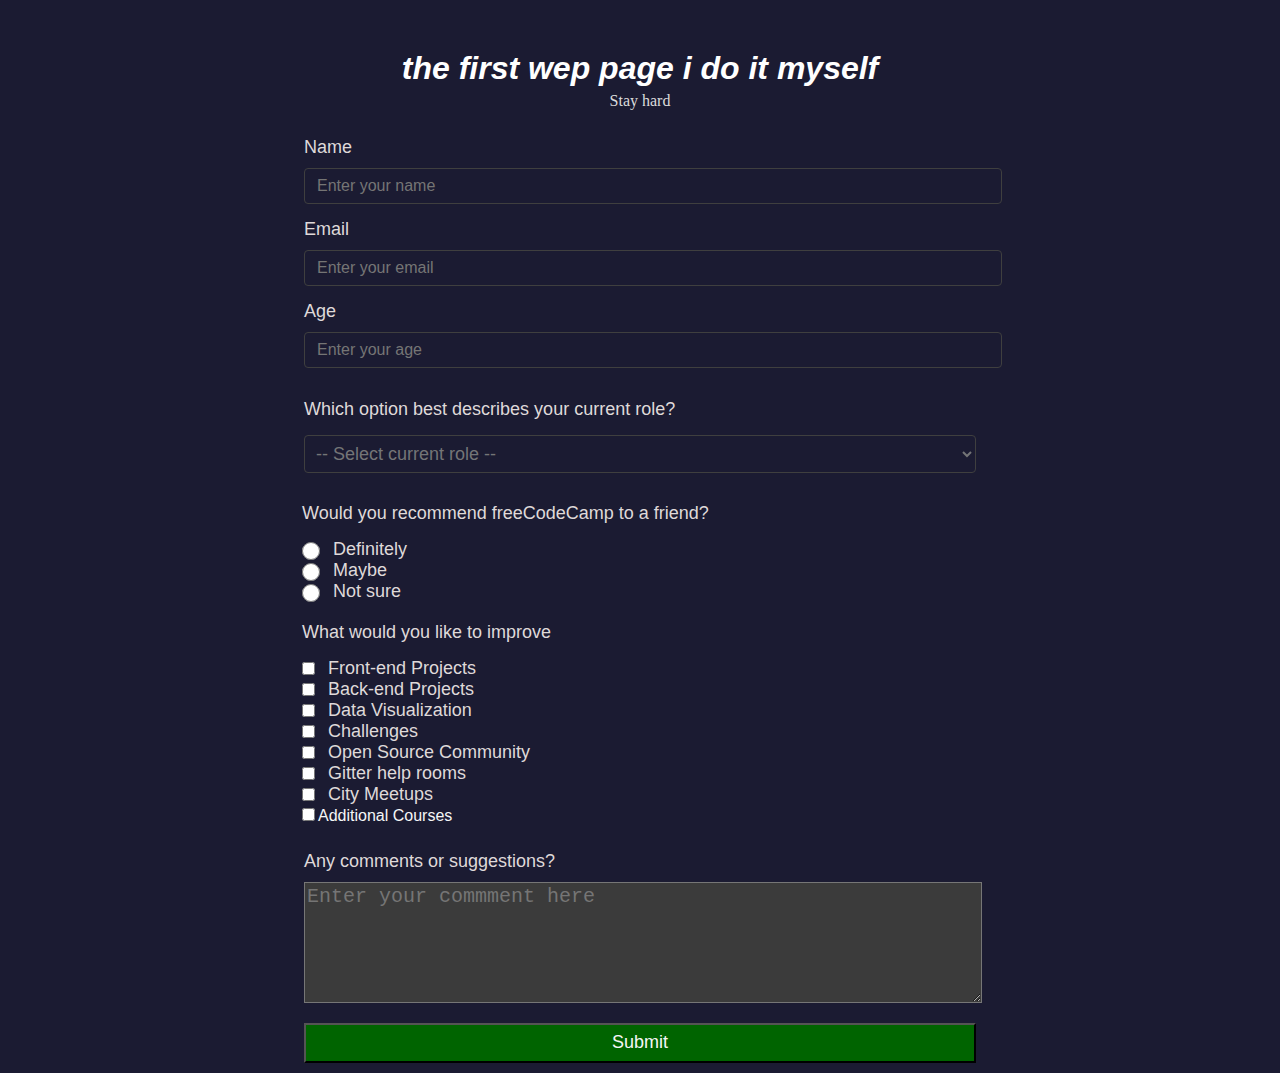
<file: index.html>
<!DOCTYPE html>
<html lang="eng">

<head>
    <link rel="stylesheet" href="MySadWeep.css">
</head>
<h1 id="title">the first wep page i do it myself</h1>
<p class="mintitle">Stay hard </p>
<form>
    <fieldset id="fieldset">
        <label id="nam" for="name">Name <input type="text" id="name" placeholder="Enter your name" required></label>
        <label id="emai" for="Email">Email<input type="email" id="email" placeholder="Enter your email"
                required></label>
        <label id="ag" for="age">Age<input type="number" id="age" max="90" min="12" placeholder="Enter your age"
                required></label>
    </fieldset>

    <fieldset id="fieldset">
        <label id="drop" for="dropdown">
            Which option best describes your current role?</label>

        <select id="select">
            <option id="select" disabled selected>-- Select current role --</option>
            <option id="select">Student</option>
            <option id="select">Full work time</option>
            <option id="select">Full time learner</option>
            <option id="select">Prefer to not say</option>
            <option id="select">Other</option>
        </select>
    </fieldset>
    <label id="what">Would you recommend freeCodeCamp to a friend?</label>

    <label id="radio"><input name="radio" type="radio">Definitely</label>
    <label id="radio"><input name="radio" type="radio">Maybe</label>
    <label id="radio"><input name="radio" type="radio">Not sure</label>

    <p id="chose">What would you like to improve</p>
    <label id="checbox"><input name="checkbox" type="checkbox">Front-end Projects</label>
    <label id="checbox"><input name="checkbox" type="checkbox">Back-end Projects</label>
    <label id="checbox"><input name="checkbox" type="checkbox">Data Visualization</label>
    <label id="checbox"><input name="checbox" type="checkbox">Challenges</label>
    <label id="checbox"><input name="checkbox" type="checkbox">Open Source Community</label>
    <label id="checbox"><input name="checkbox" type="checkbox">Gitter help rooms</label>
    <label id="checbox"><input name="checkbox" type="checkbox">City Meetups</label>
    <label><input name="checbox" type="checkbox">Additional Courses    </label>
    <fieldset id="fieldset">
        <p id="cho">Any comments or suggestions?</p>
        <textarea placeholder="Enter your commment here" rows="5" cols="40"></textarea>
        <button>Submit</button>
</form>

<body>

</body>
<footer></footer>

</html>
</file>
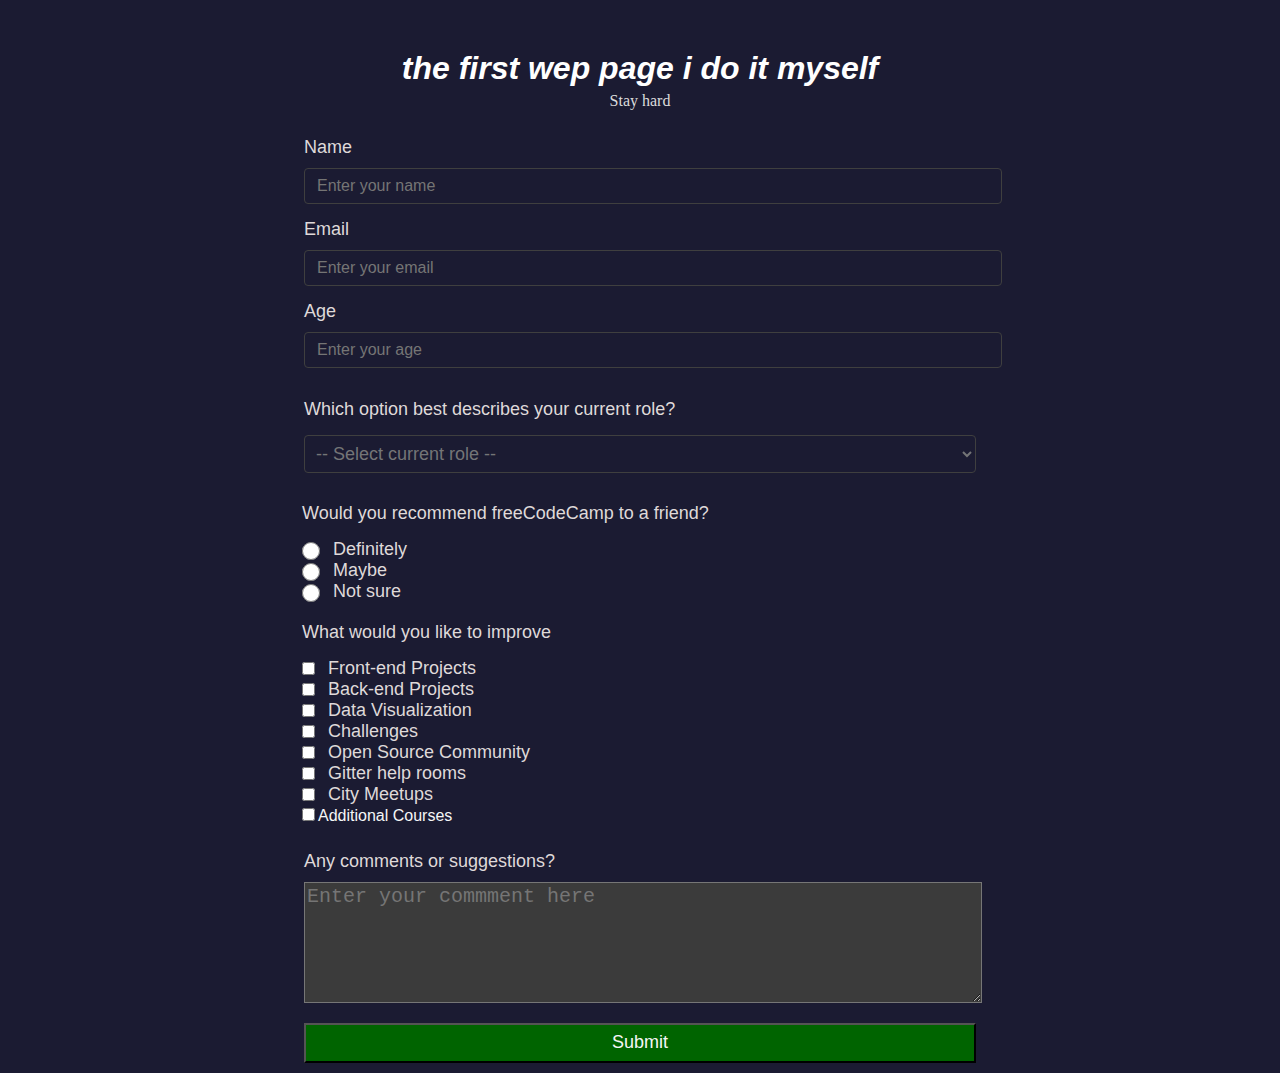
<file: MySadWeep.html>
<!DOCTYPE html>
<html lang="eng">

<head>
    <link rel="stylesheet" href="MySadWeep.css">
</head>
<h1 id="title">the first wep page i do it myself</h1>
<p class="mintitle">Stay hard </p>
<form>
    <fieldset id="fieldset">
        <label id="nam" for="name">Name <input type="text" id="name" placeholder="Enter your name" required></label>
        <label id="emai" for="Email">Email<input type="email" id="email" placeholder="Enter your email"
                required></label>
        <label id="ag" for="age">Age<input type="number" id="age" max="90" min="12" placeholder="Enter your age"
                required></label>
    </fieldset>

    <fieldset id="fieldset">
        <label id="drop" for="dropdown">
            Which option best describes your current role?</label>

        <select id="select">
            <option id="select" disabled selected>-- Select current role --</option>
            <option id="select">Student</option>
            <option id="select">Full work time</option>
            <option id="select">Full time learner</option>
            <option id="select">Prefer to not say</option>
            <option id="select">Other</option>
        </select>
    </fieldset>
    <label id="what">Would you recommend freeCodeCamp to a friend?</label>

    <label id="radio"><input name="radio" type="radio">Definitely</label>
    <label id="radio"><input name="radio" type="radio">Maybe</label>
    <label id="radio"><input name="radio" type="radio">Not sure</label>

    <p id="chose">What would you like to improve</p>
    <label id="checbox"><input name="checkbox" type="checkbox">Front-end Projects</label>
    <label id="checbox"><input name="checkbox" type="checkbox">Back-end Projects</label>
    <label id="checbox"><input name="checkbox" type="checkbox">Data Visualization</label>
    <label id="checbox"><input name="checbox" type="checkbox">Challenges</label>
    <label id="checbox"><input name="checkbox" type="checkbox">Open Source Community</label>
    <label id="checbox"><input name="checkbox" type="checkbox">Gitter help rooms</label>
    <label id="checbox"><input name="checkbox" type="checkbox">City Meetups</label>
    <label><input name="checbox" type="checkbox">Additional Courses    </label>
    <fieldset id="fieldset">
        <p id="cho">Any comments or suggestions?</p>
        <textarea placeholder="Enter your commment here" rows="5" cols="40"></textarea>
        <button>Submit</button>
</form>

<body>

</body>
<footer></footer>

</html>
</file>
<file: MySadWeep.css>
body {
  justify-content: center;
  width: 50%;
  height: 10vh;
  max-width: 700px;
  min-width: 700px;
  background-color: #1b1b32;
  color: #f5f6f7;
  font-family: 'Trebuchet MS', 'Lucida Sans Unicode', 'Lucida Grande', 'Lucida Sans', Arial, sans-serif;
  font-size: 16px;
  text-align: center;
  margin: auto;
  margin-top: 50px;
}

#fieldset {
  border: none;
}

label {
  display: block;
  text-align: left;
}

#title {
  font-family: 'Poppins', sans-serif;
  font-style: italic;
  color: #FFFFFF;
  text-align: center;
  margin-bottom: 5px;
}

.mintitle {
  margin-top: 5px;
  color: #DCDCDC;
  font-family: Georgia, 'Times New Roman', Times, serif;
  font-size: 16px;
  margin-top: 5px;
}

#nam,
#emai,
#ag {
  margin-bottom: 10px;
  margin-top: 5px;
  font-size: 18px;
  font-weight: lighter;
  font-family: Helvetica, sans-serif;
  color: #dfd9d9;
}

#name,
#email,
#age {
  display: block;
  width: 100%;
  padding: 12px;
  font-size: 16px;
  height: 10px;
  background-color: #1b1b32;
  color: #a8b3bd;
  border: none;
  margin-top: 10px;
  margin-bottom: 15px;
  border-radius: 4px;
  border: 1px solid #3f3f3f
}

#name:focus,
#email:focus,
#age:focus {
  border-color: rgb(155, 106, 43);
  outline: none;
}

#drop {
  font-size: 18px;
  color: #dfd9d9;
  display: block;
  margin-bottom: 15px;
  margin-top: 1px;
}

#select {
  width: 100%;
  display: block;
  padding: 7px;
  margin-top: 10px;
  text-align: left;
  background-color: #1b1b32;
  color: #747577;
  font-size: large;
  border: none;
  border-radius: 4px;
  border: 1px solid #3f3f3f;
}

#select:focus {
  border-color: #3405a0;
  outline: none;
}

#what {
  display: block;
  font-size: 18px;
  text-align: left;
  color: #dfd9d9;
  margin-left: 12px;
  margin-bottom: 15px;
  margin-top: 20px;

}

#radio {
  display: flex;
  align-items: center;
  gap: 10px;
  font-size: 18px;
  margin-right: 10px;
  cursor: pointer;
  color: #dfd9d9;
}

input[type="radio"] {
  margin-left: 12px;
  width: 18px;
  height: 18px;
  accent-color: #3405a0;
  cursor: pointer;
  background-color: #1b1b32;
}

input[type="radio"]:hover {
  border-color: #FF5733;
}

option {
  width: 100%;
  padding: 10px;
  background-color: #1b1b32;
  color: #f5f6f7;
}

#chose {
  display: block;
  font-size: 18px;
  text-align: left;
  color: #dfd9d9;
  margin-left: 12px;
  margin-bottom: 15px;
  margin-top: 20px;
}

#checbox {
  display: flex;
  align-items: center;
  gap: 10px;
  font-size: 18px;
  margin-right: 10px;
  cursor: pointer;
  color: #dfd9d9;
}
input[type="checkbox"] {
  margin-left: 12px
}

#cho {
  display: block;
  font-size: 18px;
  text-align: left;
  color: #dfd9d9;
  margin-bottom: 10px;
  margin-top: 20px;
}

textarea {
  text-align: left;
  display: block;
  width: 100%;
  font-family: 'Courier New', Courier, monospace;
  font-size: 20px;
  background-color: #3B3B3B;
  color: rgb(191, 189, 186);
  margin-bottom: 20px;
}

textarea:focus {
  border: 2px solid blue;
  /* لون الإطار عند التركيز */
  outline: none;
  /* يمنع الإطار الافتراضي */

}

button {
  display: block;
  text-align: center;
  width: 100%;
  height: 40px;
  background-color: #006400;
  color: #f5f6f7;
  font-size: large;
}

#padding {
  padding-bottom: 30px;

}
</file>
